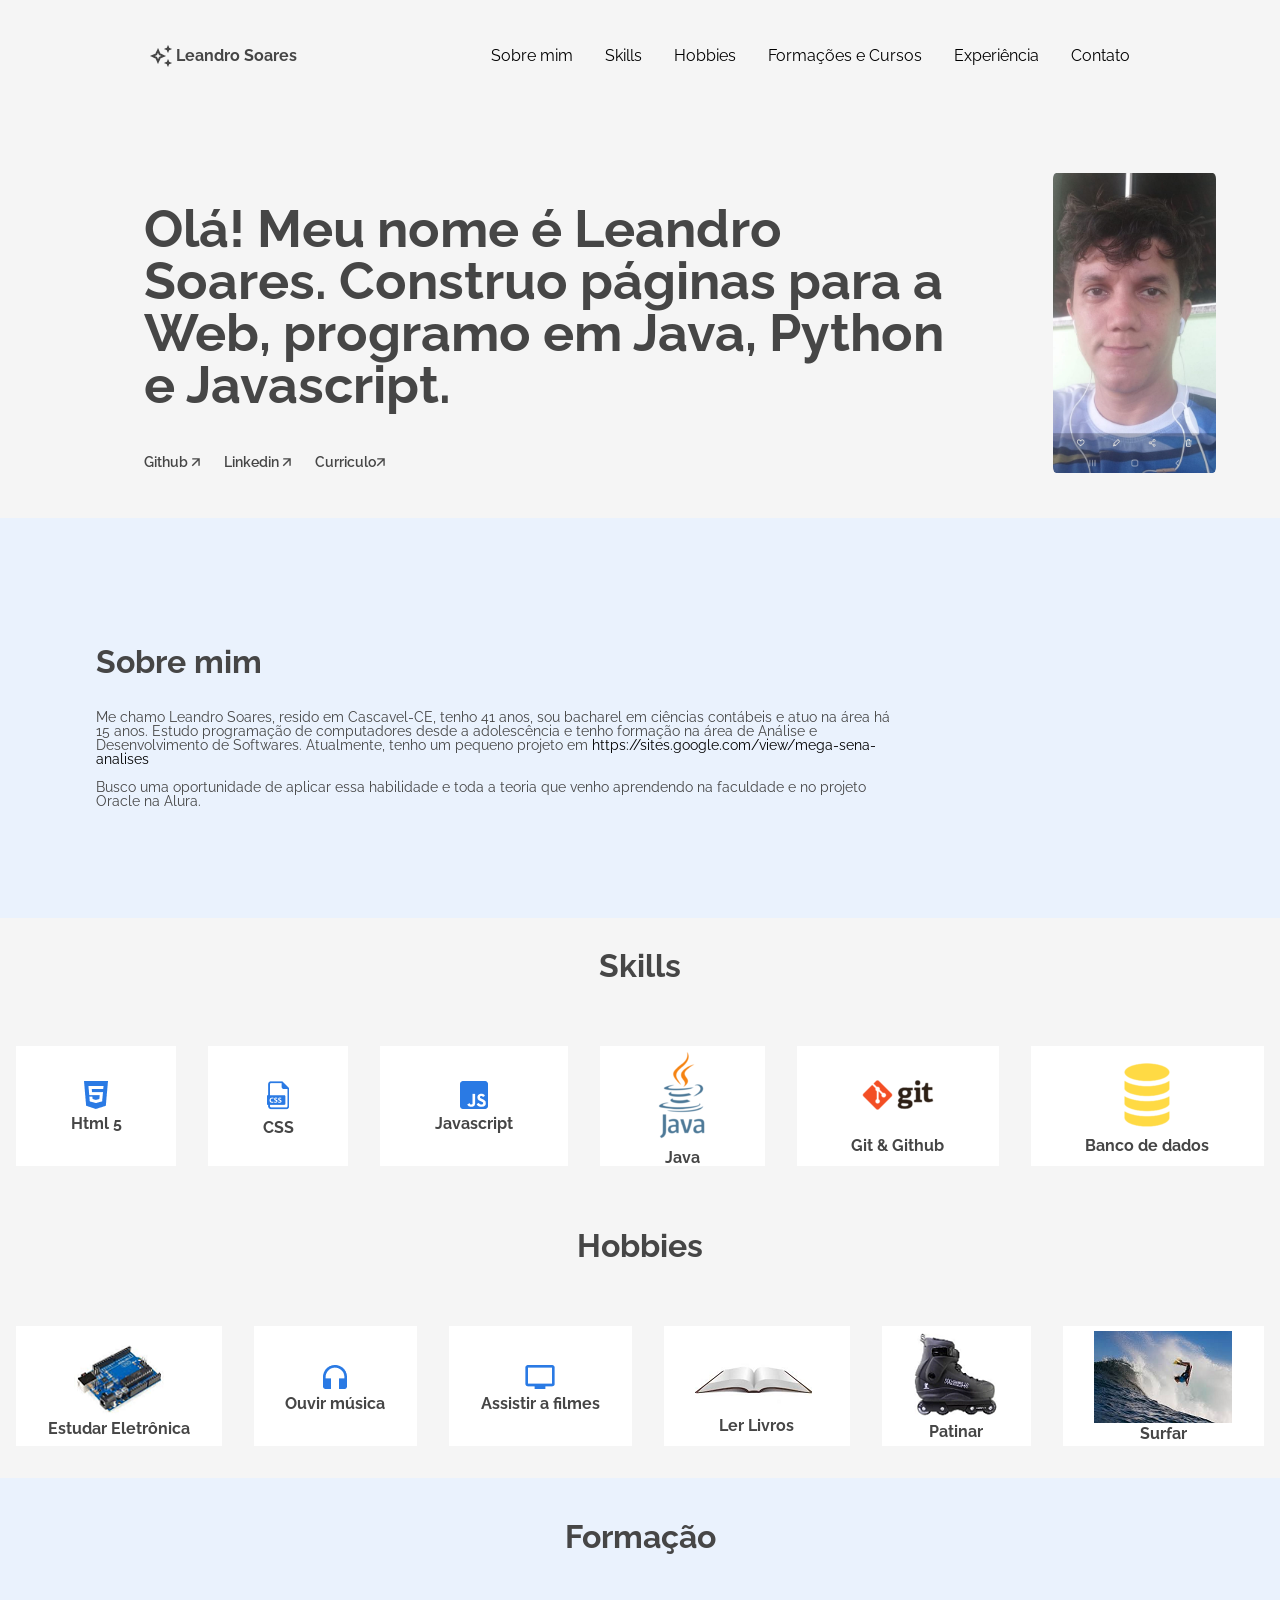
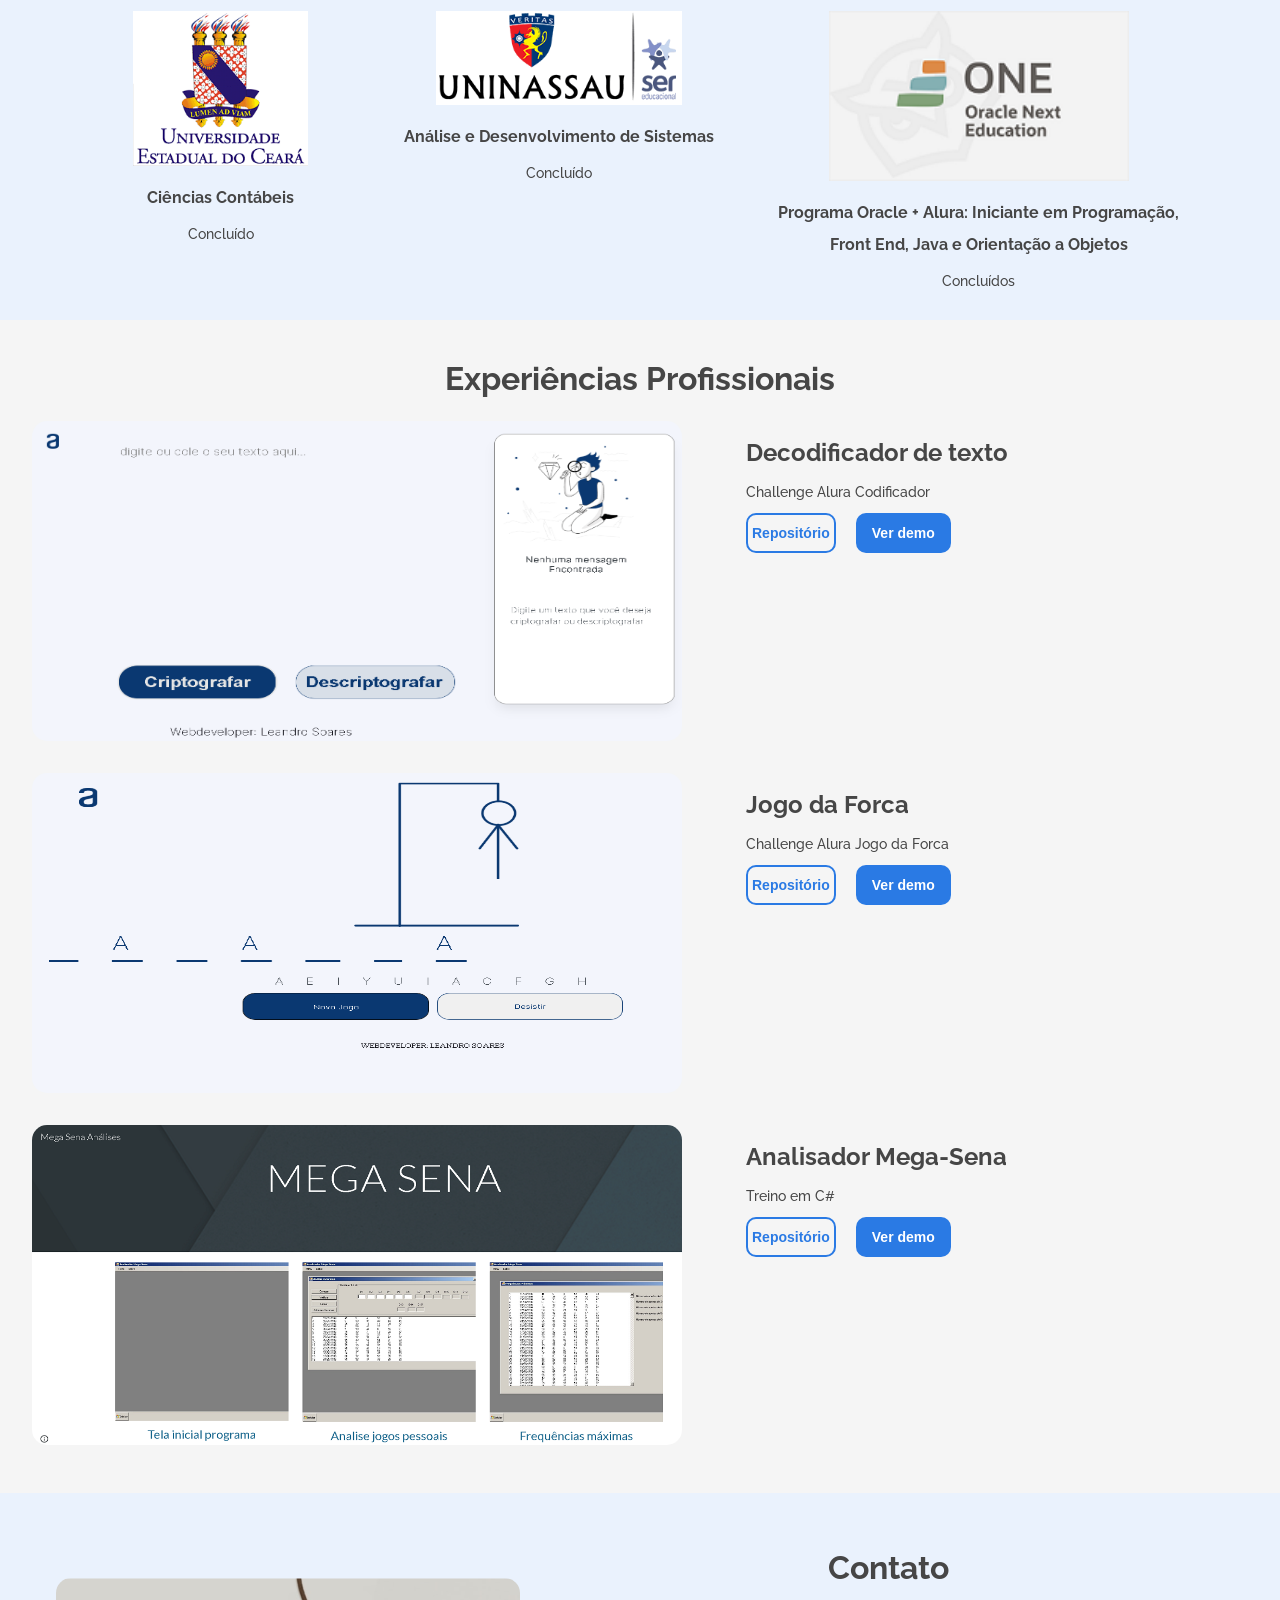
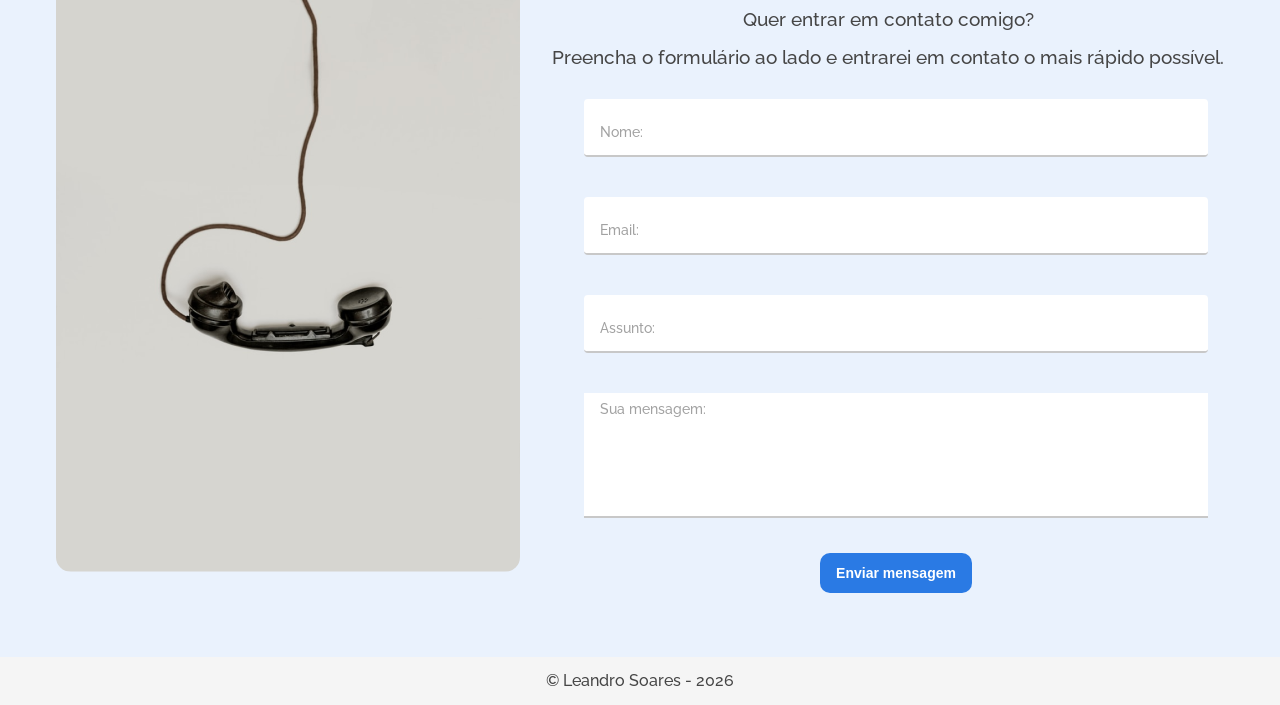
<file: index.html>
<!DOCTYPE html>
<html lang="pt-br">

<head>
    <meta charset="UTF-8">
    <meta http-equiv="X-UA-Compatible" content="IE=edge">
    <meta name="viewport" content="width=device-width, initial-scale=1.0">

    <!-- Folha de estilo de CSS Linkado -->
    <link rel="stylesheet" href="style.css">

    <link rel="preconnect" href="https://fonts.googleapis.com">
    <link rel="preconnect" href="https://fonts.gstatic.com" crossorigin>

    <!-- Fonte do Projeto Raleway -->
    <link href="https://fonts.googleapis.com/css2?family=Raleway:wght@500&display=swap" rel="stylesheet">

    <title>Portfólio Pessoal</title>
</head>

<body>
    <!-- Sessão de Menu  -->
    <div class="all">
        <section class="menu">
            <header class="menu__header">
                <img class="menu__img" src="./assets/vector.png" alt="Logo pessoal">
                <h3 class="menu__title">Leandro Soares</h3>
            </header>
            <nav class="menu__nav" aria-label="Menu principal">
                <ul class="menu__list">
                    <li class="menu__list__item"><a href="#sobremim">Sobre mim</a></li>
                    <li class="menu__list__item"><a href="#skills">Skills</a></li>
                    <li class="menu__list__item"><a href="#hobbies">Hobbies</a></li>
                    <li class="menu__list__item"><a href="#formacao">Formações e Cursos</a></li>
                    <li class="menu__list__item"><a href="#xp">Experiência</a></li>
                    <li class="menu__list__item"><a href="#contato">Contato</a></li>
                </ul>
                <span class="menu__list__item__contato"><a href="mailto:leandrossce@gmail.com">leandrossce@gmail.com</a></span>
            </nav>
        </section>

        <!-- Sessão de Header/Title/Hero -->
        <section class="title" id="sobremim">
            <div class="title__div">
                <img class="title__profile" src="assets/minha-foto.jpg" alt="Foto de perfil do Leandro">
                <div class="title__container">
                    <h2 class="title__bio">Olá! Meu nome é Leandro Soares. Construo páginas para a Web, programo em Java, Python e Javascript.</h2>
                    <ul class="title__network">
                        <li class="title__network__item"><a href="https://github.com/leandrossce" target="_blank" rel="noreferrer">Github <img src="assets/arrow.png" alt="Abrir Github"> </a></li>
                        <li class="title__network__item"><a href="https://www.linkedin.com/in/leandrossce" target="_blank" rel="noreferrer">Linkedin <img src="assets/arrow.png" alt="Abrir Linkedin"></a></li>
                        <li class="title__network__item"><a href="#" target="_blank" rel="noreferrer">Curriculo<img src="assets/arrow.png" alt="Abrir currículo"></a></li>
                    </ul>
                </div>
            </div>
        </section>

        <!-- Sessão sobre mim -->
        <section class="about">
            <div class="about__container">
                <h3 class="about__title">Sobre mim</h3>
                <p class="about__paragraph">Me chamo Leandro Soares, resido em Cascavel-CE, tenho 41 anos, sou bacharel em ciências contábeis e atuo na área há 15 anos.
                    Estudo programação de computadores desde a adolescência e tenho formação na área de Análise e Desenvolvimento de Softwares.
                    Atualmente, tenho um pequeno projeto em <a href="https://sites.google.com/view/mega-sena-analises">https://sites.google.com/view/mega-sena-analises</a>
                </p>
                <p class="about__paragraph">Busco uma oportunidade de aplicar essa habilidade e toda a teoria que venho aprendendo na faculdade e no projeto Oracle na Alura.
                </p>
             </div>
        </section>

        <!-- Sessão de Skills/Habilidades -->
        <section class="skills">
            <h3 class="skills__title" id="skills">Skills</h3>
            <div class="skills__line">
                <div class="skills__box">
                    <ul>
                        <li class="skills__img"><img src="assets/htlm.png" alt="Logo HTML 5"></li>
                        <li class="skills__name"> Html 5</li>
                    </ul>
                </div>

                <div class="skills__box">
                    <ul>
                        <li class="skills__img"> <img src="assets/css_icon.png" alt="Logo CSS"> </li>
                        <li class="skills__name">CSS</li>
                    </ul>
                </div>

                <div class="skills__box">
                    <ul>
                        <li class="skills__img"> <img src="assets/js_icon.png" alt="Logo Javascript"></li>
                        <li class="skills__name">Javascript</li>
                    </ul>
                </div>

                <div class="skills__box">
                    <ul>
                        <li class="skills__img"> <img src="assets/java_vertical_logo.png" alt="Logo Java"></li>
                        <li class="skills__name">Java</li>
                    </ul>
                </div>

                <div class="skills__box">
                    <ul>
                        <li class="skills__img"><img src="assets/git1.png" alt="Logo Git"></li>
                        <li class="skills__name">Git & Github</li>
                    </ul>
                </div>

                <div class="skills__box">
                    <ul>
                        <li class="skills__img"> <img src="assets/sql.png" alt="Logo banco de dados"> </li>
                        <li class="skills__name">Banco de dados </li>
                    </ul>
                </div>

               
            </div>
        </section>

        <!-- Sessão de Hobbies -->
        <section class="hobbies" id="hobbies">
            <h3 class="hobbies__title">Hobbies</h3>
            <div class="hobbies__line">
                <div class="hobbies__box">
                    <ul>
                        <li class="hobbies__img"><img src="assets/eletronica.png" alt="Estudar eletrônica"></li>
                        <li class="hobbies__name">Estudar Eletrônica</li>
                    </ul>
                </div>

               <div class="hobbies__box">
                    <ul>
                        <li class="hobbies__img"> <img src="assets/headphones_icon.png" alt="Ouvir música"></li>
                        <li class="hobbies__name">Ouvir música</li>
                    </ul>
                </div>

                <div class="hobbies__box">
                    <ul>
                        <li class="hobbies__img"><img src="assets/tv_icon.png" alt="Assistir a filmes"></li>
                        <li class="hobbies__name">Assistir a filmes</li>
                    </ul>
                </div>

                <div class="hobbies__box">
                    <ul>
                        <li class="hobbies__img"> <img src="assets/leitura.png" alt="Ler livros"> </li>
                        <li class="hobbies__name">Ler Livros</li>
                    </ul>
                </div>

                <div class="hobbies__box">
                    <ul>
                        <li class="hobbies__img"> <img src="assets/patinar.png" alt="Patinar"> </li>
                        <li class="hobbies__name">Patinar</li>
                    </ul>
                </div>

                <div class="hobbies__box">
                    <ul>
                        <li class="hobbies__img"> <img src="assets/praia.png" alt="Surfar"></li>
                        <li class="hobbies__name">Surfar</li>
                    </ul>
                </div>
            </div>
        </section>

        <!-- Sessão de Histórico Acadêmico -->
        <section class="academic">
            <h2 class="academic__title" id="formacao">Formação</h2>
            <div class="academic__courses">
                <div class="academic__courses__box">
                    <ul class="academic__courses__list">
                        <li class="academic__courses__item__img"><img
                                src="assets/uece.png" alt="Logo UECE">
                        </li>
                        <li class="academic__courses__item__title">
                            <h4>Ciências Contábeis</h4>
                        </li>
                        <li class="academic__courses__item__subtitle">
                            <p>Concluído</p>
                        </li>
                    </ul>
                </div>
                <div class="academic__courses__box">
                    <ul class="academic__courses__list">
                        <li class="academic__courses__item__img"><img
                                src="assets/uninassau.png" alt="Logo Uninassau">
                        </li>
                        <li class="academic__courses__item__title">
                            <h4>Análise e Desenvolvimento de Sistemas</h4>
                        </li>
                        <li class="academic__courses__item__subtitle">
                            <p class="status status--done">Concluído</p>
                        </li>
                    </ul>
                </div>
                <div class="academic__courses__box">
                    <ul class="academic__courses__list">
                        <li class="academic__courses__item__img"><img
                                src="assets/oracle.png" alt="Logo Oracle Alura">
                        </li>
                        <li class="academic__courses__item__title">
                            <h4>Programa Oracle + Alura: Iniciante em Programação,<p>Front End, Java e Orientação a Objetos</p></h4>
                        </li>
                        <li class="academic__courses__item__subtitle">
                            <p>Concluídos</p>
                        </li>
                    </ul>
                </div>
              
            </div>
        </section>

        <!-- Sessão de Experiência Profissional/Projetos-->
        <section class="experience">
            <h2 class="experience__section__title" id="xp">Experiências Profissionais</h2>
            <div class="experiencie__box">
                <!-- Insira a logo/captura de seu projeto/trabalho -->
                <img class="experience__img" src="./assets/desencriptador.png" alt="Decodificador de texto">
                <div class="experience__info">
                    <h2 class="experience__title">Decodificador de texto</h2>
                    <h3 class="experience__text">Challenge Alura Codificador </h3>
                    <div class="experience__description">
                         <span class="experience__repo"><a href="https://github.com/leandrossce/Desafios-Oracle-One-DecodificadorTexto" target="_blank" rel="noreferrer"><button
                                    class="experiencia__botao--repo experiencia__botao">Repositório</button></a></span>
                        <span class="experience__demo"><a href="https://leandrossce.github.io/Desafios-Oracle-One-DecodificadorTexto/" target="_blank" rel="noreferrer"><button class="experiencia__botao--demo experiencia__botao">Ver
                                    demo</button></a></span>
                    </div>
                </div>
            </div>

            <div class="experiencie__box">
                <!-- Insira a logo de seu projeto/trabalho -->
                <img class="experience__img" src="./assets/print-forca.png" alt="Jogo da forca">
                <div class="experience__info">
                    <h2 class="experience__title">Jogo da Forca</h2>
                    <h3 class="experience__text">Challenge Alura Jogo da Forca </h3>
                    <div class="experience__description">
                        <!-- Insira a link para demonstração do projeto no Github e/ou GithubPages -->
                        <span class="experience__repo"><a href="https://github.com/leandrossce/Desafios-Oracle-One-Jogo-da-Forca" target="_blank" rel="noreferrer"><button
                                    class="experiencia__botao--repo experiencia__botao">Repositório</button></a></span>
                        <span class="experience__demo"><a href="https://leandrossce.github.io/Desafios-Oracle-One-Jogo-da-Forca/" target="_blank" rel="noreferrer"><button class="experiencia__botao--demo experiencia__botao">Ver
                                    demo</button></a></span>
                    </div>
                </div>
            </div>



            <div class="experiencie__box">
                <!-- Insira a logo de seu projeto/trabalho -->
                <img class="experience__img" src="./assets/megasena.png" alt="Analisador Mega-Sena">
                <div class="experience__info">
                    <h2 class="experience__title">Analisador Mega-Sena</h2>
                    <h3 class="experience__text">Treino em C# </h3>
                    <div class="experience__description">
                        <!-- Insira a link para demonstração do projeto no Github e/ou GithubPages -->
                        <span class="experience__repo"><a href="#" target="_blank" rel="noreferrer"><button
                                    class="experiencia__botao--repo experiencia__botao">Repositório</button></a></span>
                        <span class="experience__demo"><a href="https://sites.google.com/view/mega-sena-analises" target="_blank" rel="noreferrer"><button class="experiencia__botao--demo experiencia__botao">Ver
                                    demo</button></a></span>
                    </div>
                </div>
            </div>

        </section>

        <!-- Sessão de Contato -->
        <section class="formcontato">
            <div id="contato" class="formcontato__contacto">
                <div class="formcontato--esquerda">
                    <img class="formcontato__img" src="assets/contact_image.png" alt="Entre em contato">
                </div>
                <div class="formcontato__text">
                    <h2 class="formcontato__title">Contato</h2>
                    <h3 class="formcontato__subtext">Quer entrar em contato comigo?</h3>
                    <h3 class="formcontato__subtext">Preencha o formulário ao lado e entrarei em contato o mais
                        rápido possível. </h3>
                    <form class="formcontato__form">
                        <div class="form__input__box">
                            <input class="formcontato__input" type="text" id="nome" data-tipo="nome"  minlength="1" maxlength="50" required>
                            <label for="nome" class="form__label">Nome:</label>
                            <label for="nome" class="form__label__erro"></label>
                        </div>
                        
                        <div class="form__input__box">
                            <input class="formcontato__input" type="email" id="email" data-tipo="email" minlength="1" pattern="[a-z0-9.]+@[a-z0-9]+\.[a-z]+[.a-z]+" required>
                            <label for="email" class="form__label">Email:</label>
                            <label for="email" class="form__label__erro"></label>
                        </div>
                        
                        <div class="form__input__box">
                            <input class="formcontato__input" type="text" id="assunto" data-tipo="assunto" maxlength="50" required> 
                            <label for="assunto" class="form__label">Assunto:</label>
                            <label for="assunto" class="form__label__erro"></label>
                        </div>
                        
                        <div class="form__input__box">
                            <textarea class="formcontato__textarea" rows="5" cols="40" id="mensagem" data-tipo="mensagem" minlength="1" maxlength="300" name="mensagem"></textarea>
                            <label for="mensagem" class="form__label--textarea form__label">Sua mensagem:</label>
                        </div>
                        
                        <button class="formcontato__botao experiencia__botao" type="submit">Enviar mensagem</button>
                    </form>
                </div>
            </div>
        </section>

        <!-- Sessão de Footer/Rodapé-->
        <section class="footer">
            <div class="footer__rodape">
                <p class="copyright">&copy; Leandro Soares - 2026 </p>
            </div>
        </section>

        <!-- Script Linkado do seu documento de JavaScript -->
        <script src="script.js"></script>
    </div>
</body>

</html>
</file>
<file: style.css>
:root{
    /*Insira a variavel das outras cores inspecionando o modelo do figma*/
    /*Se esforce para trabalhar com variáveis, é uma dica profissional valiosa*/
    scroll-behavior: smooth;
   --cor-de-fundo: #F5F5F5;
   --cor-de-link: #000;
   --cor-de-texto: #464646;
}

body {
    box-sizing: border-box;
    background-color: var(--cor-de-fundo) ;
    font-family: 'Raleway', sans-serif;
    margin: 0;
    padding: 0;
    line-height: 1;
    color: var(--cor-de-texto);
}
ol, ul,li {
    list-style: none;
    padding: 0;
}
a{
    text-decoration: none;
    color: var(--cor-de-link);
}

/*Neste desafio, gostariamos que praticassem a metodologia BEM, caso sintam a vontade 
de utiliza-la. 
Mas o que é o BEM?
BEM (Block, Element, Modifier) ​​é uma abordagem baseada em componentes para o desenvolvimento
web. A ideia por trás disso é dividir a interface do usuário em blocos independentes.
Isso torna o desenvolvimento de interface fácil e rápido, mesmo com uma interface
de usuário complexa, e permite a reutilização de código existente sem copiar e colar.
Link da documentação oficial!
https://en.bem.info/methodology/quick-start/*/

/*Sessão Menu*/

section.menu{
    display: flex;
    align-items: center;
}

.menu__header {
    display: flex;
    align-items: center;
    margin-left: 1rem;
}

.menu__img {
    align-self: center;
}

.menu__title {
    margin-left: .25rem;
    font-weight: 700;
    font-size: 1rem;
}

.menu__nav {
    display: flex;
    margin: 0 1rem 0 auto;
}

.menu__list {
    display: none;
}

.menu__list__item {
    position: relative;
}

.menu__list__item::after {
    content: "";
    position: absolute;
    width: 0;
    height: 3px;
    background-color: grey;
    bottom: -5px;
    left: 50%;
    transform: translateX(-50%);
    transition: width .3s ease-in-out;
}

.menu__list__item:hover::after {
    width: 90%;
}

.menu__list__item__contato a {
    color: var(--cor-de-texto);
    font-size: 14px;
    font-weight: 400;
}

/*Sessão Title*/

section.title{
    margin-top: 1rem;
}

.title__div {
    margin: 0 1rem;
}

.title__profile {
    height: 300px;
    width: 300px;
    margin: 0 0 0 5rem;
    border-radius: 2%;
    border: 0px solid grey ;
}

.title__bio {
    font-weight: 700;
    font-size: 1.375rem;
}

.title__subsection {
    font-weight: 400;
    font-size: .875rem;
}

.title__network {
    display: flex;
    justify-content: center;
    align-items: center;
    gap: 1.5rem;
    padding: 0;
}

.title__network__item a {
    color: var(--cor-de-texto);
    font-weight: 600;
    font-size: .875rem;
}

/*Sessão About*/

section.about {
    background-color: #EAF2FD;
}

.about__container {
    padding: 1rem;
}

.about__title {
    font-weight: 700;
    font-size: 1.375rem;
}

.about__paragraph {
    font-weight: 400;
    font-size: .875rem;
}

/* Sessão skills */

.skills {
    text-align: center;
}

.skills__title {
    font-weight: 700;
    font-size: 1.375rem;
}

.skills__line {
    display: flex;
    flex-wrap: wrap;
}

.skills__box {
    background-color: #ffffff;
    margin: 2rem 1rem;
    width: calc(50% - 2rem);
    height: 120px;
    display: flex;
    align-items: center;
    justify-content: center;
    transition: transform .5s ease, box-shadow .6s ease-in-out;
}

.skills__box:hover {
    transform: scale(1.05);
    box-shadow: #87ceeb 0 0 1.5rem .1rem;
}


.skills__name {
    font-weight: 700;
    font-size: 1rem;
    margin-top: .25rem;
}


/*Sessão Hobbies*/

section.hobbies{
    text-align: center;
}

.hobbies__title {
    font-weight: 700;
    font-size: 1.375rem;
}

.hobbies__line {
    display: flex;
    flex-wrap: wrap;
}

.hobbies__box {
    background-color: #ffffff;
    margin: 2rem 1rem;
    width: calc(50% - 2rem);
    height: 120px;
    display: flex;
    align-items: center;
    justify-content: center;
    transition: transform .5s ease, box-shadow .6s ease-in-out;
}

.hobbies__box:hover {
    transform: scale(1.05);
    box-shadow: #87ceeb 0 0 1.5rem .1rem;
}

.hobbies__name {
    font-weight: 700;
    font-size: 1rem;
}

/* Experiência Acadêmica*/

section.academic{
    text-align: center;
    background-color: #EAF2FD;
    padding: 1rem 0;
}

.academic__title {
    font-weight: 700;
    font-size: 1.375rem;
}

.academic__courses__box {
    margin: 1rem 2rem 0;
}

.academic__courses__item__img img {
    width: calc(100% - 4rem);
    max-width: 300px;
}

.academic__courses__item__title {
    font-weight: 700;
}

.academic__courses__item__subtitle {
    font-weight: 500;
    font-size: .875rem;
}



/* experiência*/

section.experience{
    text-align: center;
    padding: 1rem 0;
}

.experience__section__title {
    font-weight: 700;
    font-size: 1.375rem;
}

.experiencie__box {
    text-align: left;
    width: calc(100% - 4rem);
    margin: 1rem 2rem;
}

.experience__img {
    width: 100%;
    height: 144px;
    max-width: 650px;
    border-radius: 15px;
}

.experience__title {
    font-weight: 700;
}

.experience__text {
    font-weight: 500;
    font-size: .875rem;
}

.experiencia__botao {
    background-color: #2A7AE4;
    border: none;
    border-radius: 10px;
    color: #ffffff;
    font-weight: 600;
    font-size: .875rem;
    padding: 12px 16px;
    transition: transform .5s ease;
    margin-left: 1rem;
}

.experiencia__botao:hover {
    transform: scale(1.05);
    cursor: pointer;
}

.experiencia__botao--repo {
    border: #2A7AE4 2px solid;
    color: #2A7AE4;
    background-color: var(--cor-de-fundo);
    padding: 10px 4px;
    margin-left: 0;
    border-radius: 10px;
}

/*Contato*/

section.formcontato{
    text-align: center;
    padding: 2rem 0;
    background-color: #EAF2FD;
}

.formcontato__img {
    display: none;
}

.formcontato__title {
    font-weight: 700;
    font-size: 1.375rem;
}

.formcontato__subtext {
    font-weight: 500;
}

.formcontato__form {
    display: flex;
    flex-direction: column;
    justify-content: center;
    align-items: center;
    gap: 2rem;
    margin: 2rem 2rem;
}

.form__input__box {
    position: relative;
    width: 100%;
}

.formcontato__input {
    width: calc(100% - 5rem);
    background-color: #ffffff;
    border: none;
    outline: none;
    border-bottom: #C8C8C8 2px solid;
    height: 56px;
    padding: 0 1rem;
    padding-left: 5rem;
    border-radius: 4px;
    color: #A2A2A2;
    transition: padding .2s ease-in-out;
}

.formcontato__input--invalido {
    border-bottom: #d12828 2px solid;
}

.formcontato__input:focus {
    border-bottom: #2A7AE4 2px solid;
    color: var(--cor-de-texto);
    padding-left: 1rem;
}

.form__label {
    position: absolute;
    color: #A2A2A2;
    font-weight: 500;
    font-size: 0.875rem;
    left: 1rem;
    top: 50%;
    width: 100%;
    transform: translateY(-50%);
    text-align: left;
    transition: top .2s ease;
}

.form__label__erro {
    display: block;
    padding-top: .5rem;
    color: #d12828;
}

.form__label--textarea {
    top: 1rem;
}

.formcontato__input:focus ~ .form__label, .formcontato__textarea:focus ~ .form__label {
    top: -.8rem;
    color: var(--cor-de-texto);
}

.formcontato__textarea {
    width: calc(100% - 5rem);
    padding: 1.5rem 1rem;
    padding-left: 5rem;
    resize: none;
    background-color: #ffffff;
    outline: none;
    border: none;
    border-bottom: #C8C8C8 2px solid;
    color: #A2A2A2;
    transition: padding .2s ease-in-out;
}

.formcontato__textarea:focus {
    border-bottom: #2A7AE4 2px solid;
    color: var(--cor-de-texto);
    padding-left: 1rem;
}

.formcontato__botao:disabled {
    opacity: .7;
    transform: none;
}

/*footeer*/

section.footer{
    text-align: center;
}

.footer__rodape {
    font-weight: 500;
}



/*Tablet*/
@media screen and (min-width: 768px) {

/* Menu */

/*title*/
.title__div {
    display: flex;
    flex-direction: row-reverse;
    margin: 0 2rem;
}

.title__profile {
    align-self: center;
    width: 146px;
}

.title__network {
    justify-content: flex-start;
}

/* Sobre */
.about__container {
    padding: 2rem;
}

/*Skills*/
.skills__box {
    width: calc(33.33% - 2rem);
}

/*Hobbies*/
.hobbies__box {
    width: calc(33.33% - 2rem);
}

/*Experiências acadêmicas*/
.academic__courses {
    display: flex;
}

.academic__courses__item__img {
    width: 100%;
}

/*Expeirência profissional*/
.experience__img {
    height: 320px;
}

}

/*Mobile*/
@media screen and (min-width: 1024px) {

/*Menu*/
.menu {
    padding: 2rem 8.375rem;
}

.menu__list {
    display: flex;
    gap: 2rem;
    align-items: center;
}

.menu__list__item__contato {
    display: none;
}

/*Titulo*/
.title {
    margin: 0;
    padding: 2rem;
}

.title__container {
    margin-left: 5rem;
}

.title__bio {
    font-size: 3.25rem;
}

.title__subsection {
    font-size: 1.375rem;
}

.title__profile {
    width: 368px;
}

/*Sessão sobre*/
.about {
    padding: 4rem;
}

.about__container {
    width: 70%;
}
.about__title {
    font-size: 2rem;
}

/*Skills*/
.skills__title {
    font-size: 2rem;
}

.skills__box {
    width: auto;
    flex-grow: 1;
}

/*Hobbies*/
.hobbies__title {
    font-size: 2rem;
}

.hobbies__box {
    width: auto;
    flex-grow: 1;
}
 
/*Formação Acadêmica*/
.academic {
    padding: 4rem 0;
}

.academic__title {
    font-size: 2rem;
}

.academic__courses {
    display: flex;
    justify-content: center;
}

/*Experiência Profissional*/
.experience__section__title {
    font-size: 2rem;
}

.experiencie__box {
    display: flex;
    gap: 4rem;
    margin-bottom: 2rem;
}

.experiencie__box--reverse {
    flex-direction: row-reverse;
}

 /*Contato*/
 .formcontato__title {
    font-size: 2rem;
 }

 .formcontato__contacto {
    display: flex;
    justify-content: center;
    align-items: center;
    gap: 2rem;
 }

 .formcontato__img {
    display: block;
    border-radius: 15px;
 }

/*Footer*/

}
</file>
